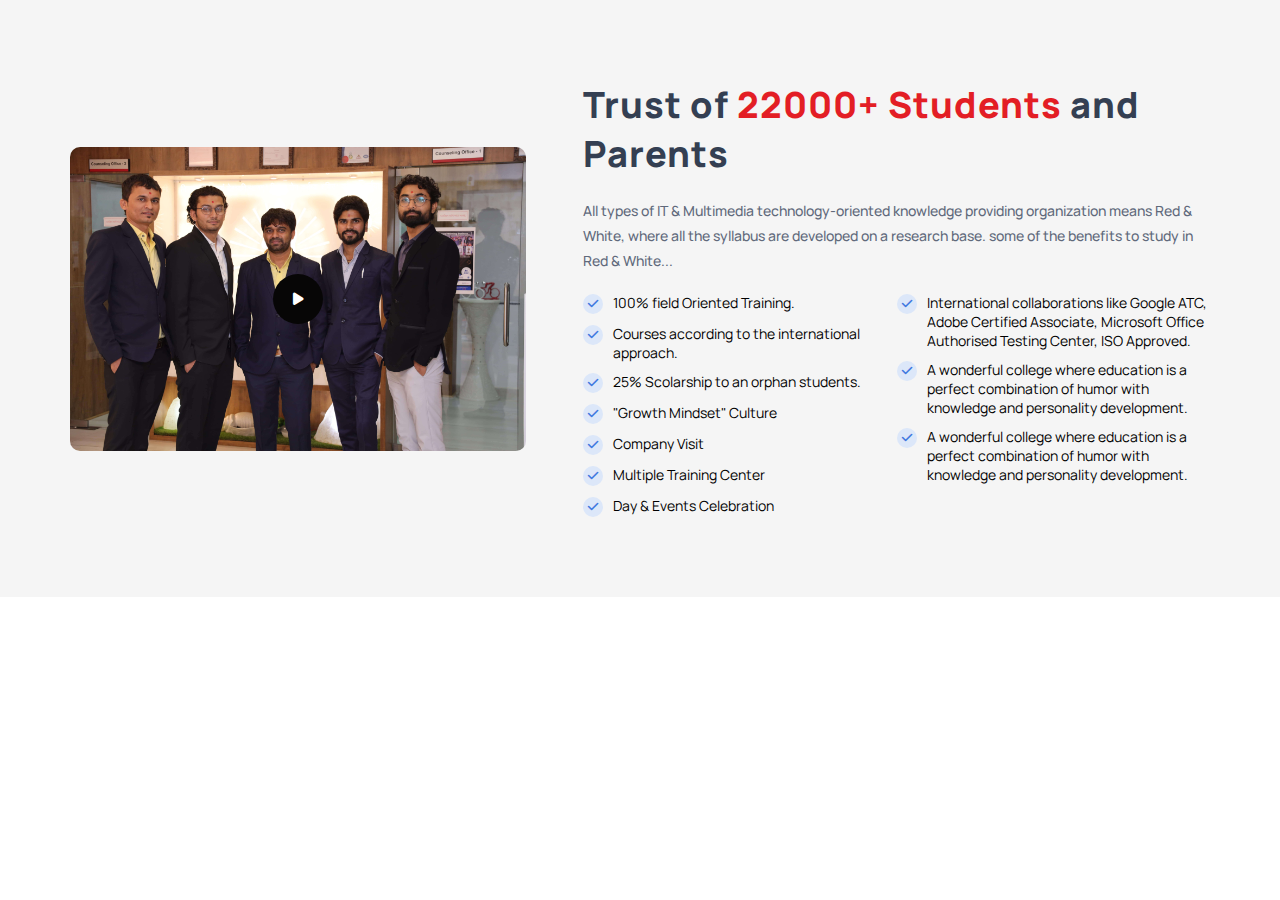
<file: index.html>
<!DOCTYPE html>
<html lang="en">
<head>
    <meta charset="UTF-8">
    <meta http-equiv="X-UA-Compatible" content="IE=edge">
    <meta name="viewport" content="width=device-width, initial-scale=1.0">
    <title>RNW Multimedia</title>

    <!-- Favicon  -->
    <link href="images/favicon.png" rel="icon" type="image/png" />

    <!-- Font-Awesome -->
    <link href="css/all.min.css" rel="stylesheet" type="text/css" />

    <!-- Font -->
    <link href="css/font.css" rel="stylesheet" type="text/css" />

    <!-- Custome Css -->
    <link rel="stylesheet" href="css/style.css" type="text/css" />
</head>
<body>
    <section class="trust">
        <div class="container">
            <div class="row justify-content-between align-item-center">
                <div class="trust-img position-relative">
                    <a href="javascript:;">
                        <img src="images/about7.jpg" alt="about" />
                    </a>
                    <div class="play-btn position-absolute">
                        <span class="btn-circle">
                            <a href="javascript:;">
                                <i class="fa-solid fa-play"></i>
                            </a>
                        </span>
                    </div>
                </div>
                <div class="trust-content">
                    <div class="title mb-20">
                        <h2>
                            Trust of <span class="red">22000+ Students</span> and Parents
                        </h2>
                    </div>
                    <p class="mb-20">
                        All types of IT & Multimedia technology-oriented knowledge providing organization means Red & White, where all the syllabus are developed on a research base. some of the benefits to study in Red & White...
                    </p>
                    <div class="d-flex">
                        <ul class="f-50">
                            <li class="d-flex">
                                <div class="icon mr-10">
                                    <span class="circle">
                                        <i class="fa-solid fa-check"></i>
                                    </span>
                                </div>
                                <div class="content">
                                    <span>100% field Oriented Training.</span>
                                </div>
                            </li>
                            <li class="d-flex">
                                <div class="icon mr-10">
                                    <span class="circle">
                                        <i class="fa-solid fa-check"></i>
                                    </span>
                                </div>
                                <div class="content">
                                    <span>Courses according to the international approach.</span>
                                </div>
                            </li>
                            <li class="d-flex">
                                <div class="icon mr-10">
                                    <span class="circle">
                                        <i class="fa-solid fa-check"></i>
                                    </span>
                                </div>
                                <div class="content">
                                    <span>25% Scolarship to an orphan students.</span>
                                </div>
                            </li>
                            <li class="d-flex">
                                <div class="icon mr-10">
                                    <span class="circle">
                                        <i class="fa-solid fa-check"></i>
                                    </span>
                                </div>
                                <div class="content">
                                    <span>"Growth Mindset" Culture</span>
                                </div>
                            </li>
                            <li class="d-flex">
                                <div class="icon mr-10">
                                    <span class="circle">
                                        <i class="fa-solid fa-check"></i>
                                    </span>
                                </div>
                                <div class="content">
                                    <span>Company Visit</span>
                                </div>
                            </li>
                            <li class="d-flex">
                                <div class="icon mr-10">
                                    <span class="circle">
                                        <i class="fa-solid fa-check"></i>
                                    </span>
                                </div>
                                <div class="content">
                                    <span>Multiple Training Center</span>
                                </div>
                            </li>
                            <li class="d-flex">
                                <div class="icon mr-10">
                                    <span class="circle">
                                        <i class="fa-solid fa-check"></i>
                                    </span>
                                </div>
                                <div class="content">
                                    <span>Day & Events Celebration</span>
                                </div>
                            </li>
                        </ul>
                        <ul class="f-50">
                            <li class="d-flex">
                                <div class="icon mr-10">
                                    <span class="circle">
                                        <i class="fa-solid fa-check"></i>
                                    </span>
                                </div>
                                <div class="content">
                                    <span>International collaborations like Google ATC, Adobe Certified Associate, Microsoft Office Authorised Testing Center, ISO Approved.</span>
                                </div>
                            </li>
                            <li class="d-flex">
                                <div class="icon mr-10">
                                    <span class="circle">
                                        <i class="fa-solid fa-check"></i>
                                    </span>
                                </div>
                                <div class="content">
                                    <span>A wonderful college where education is a perfect combination of humor with knowledge and personality development.</span>
                                </div>
                            </li>
                            <li class="d-flex">
                                <div class="icon mr-10">
                                    <span class="circle">
                                        <i class="fa-solid fa-check"></i>
                                    </span>
                                </div>
                                <div class="content">
                                    <span>A wonderful college where education is a perfect combination of humor with knowledge and personality development.</span>
                                </div>
                            </li>
                        </ul>
                    </div>
                </div>
            </div>
        </div>
    </section>
</body>
</html>
</file>
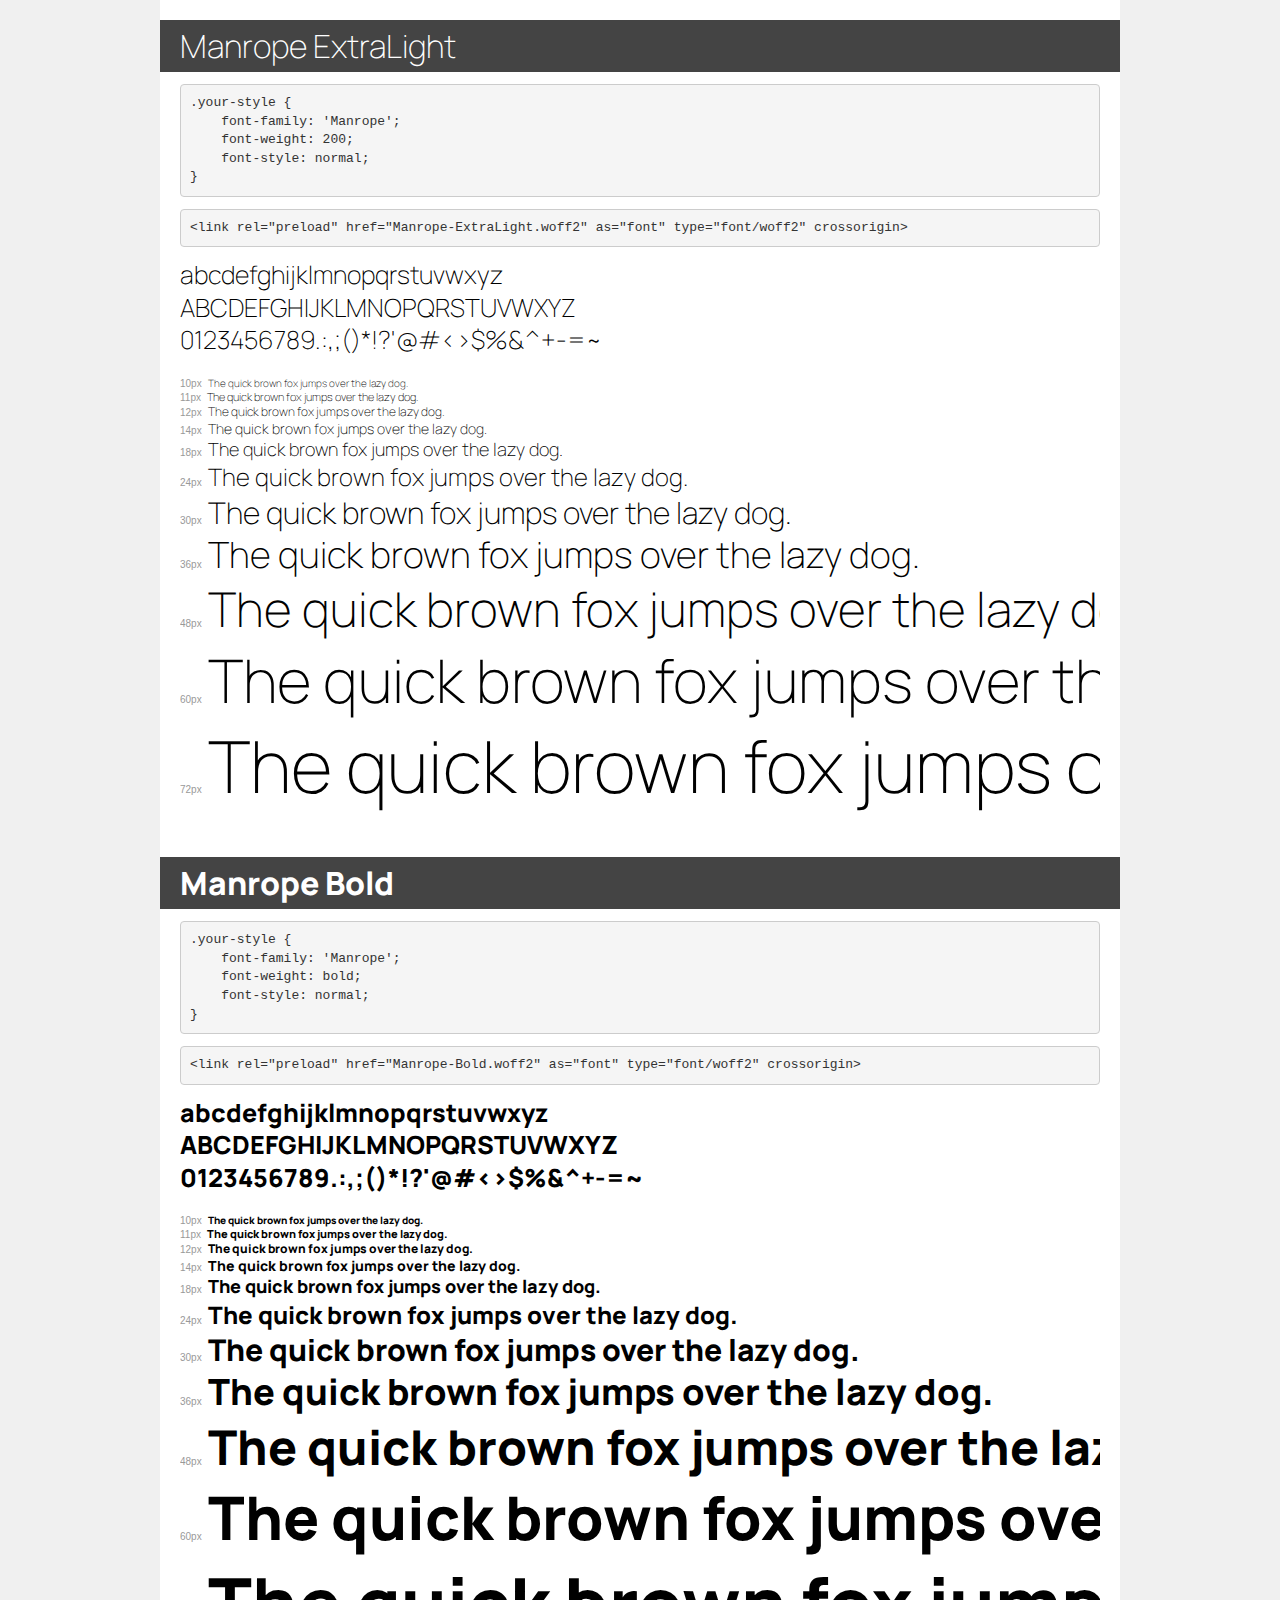
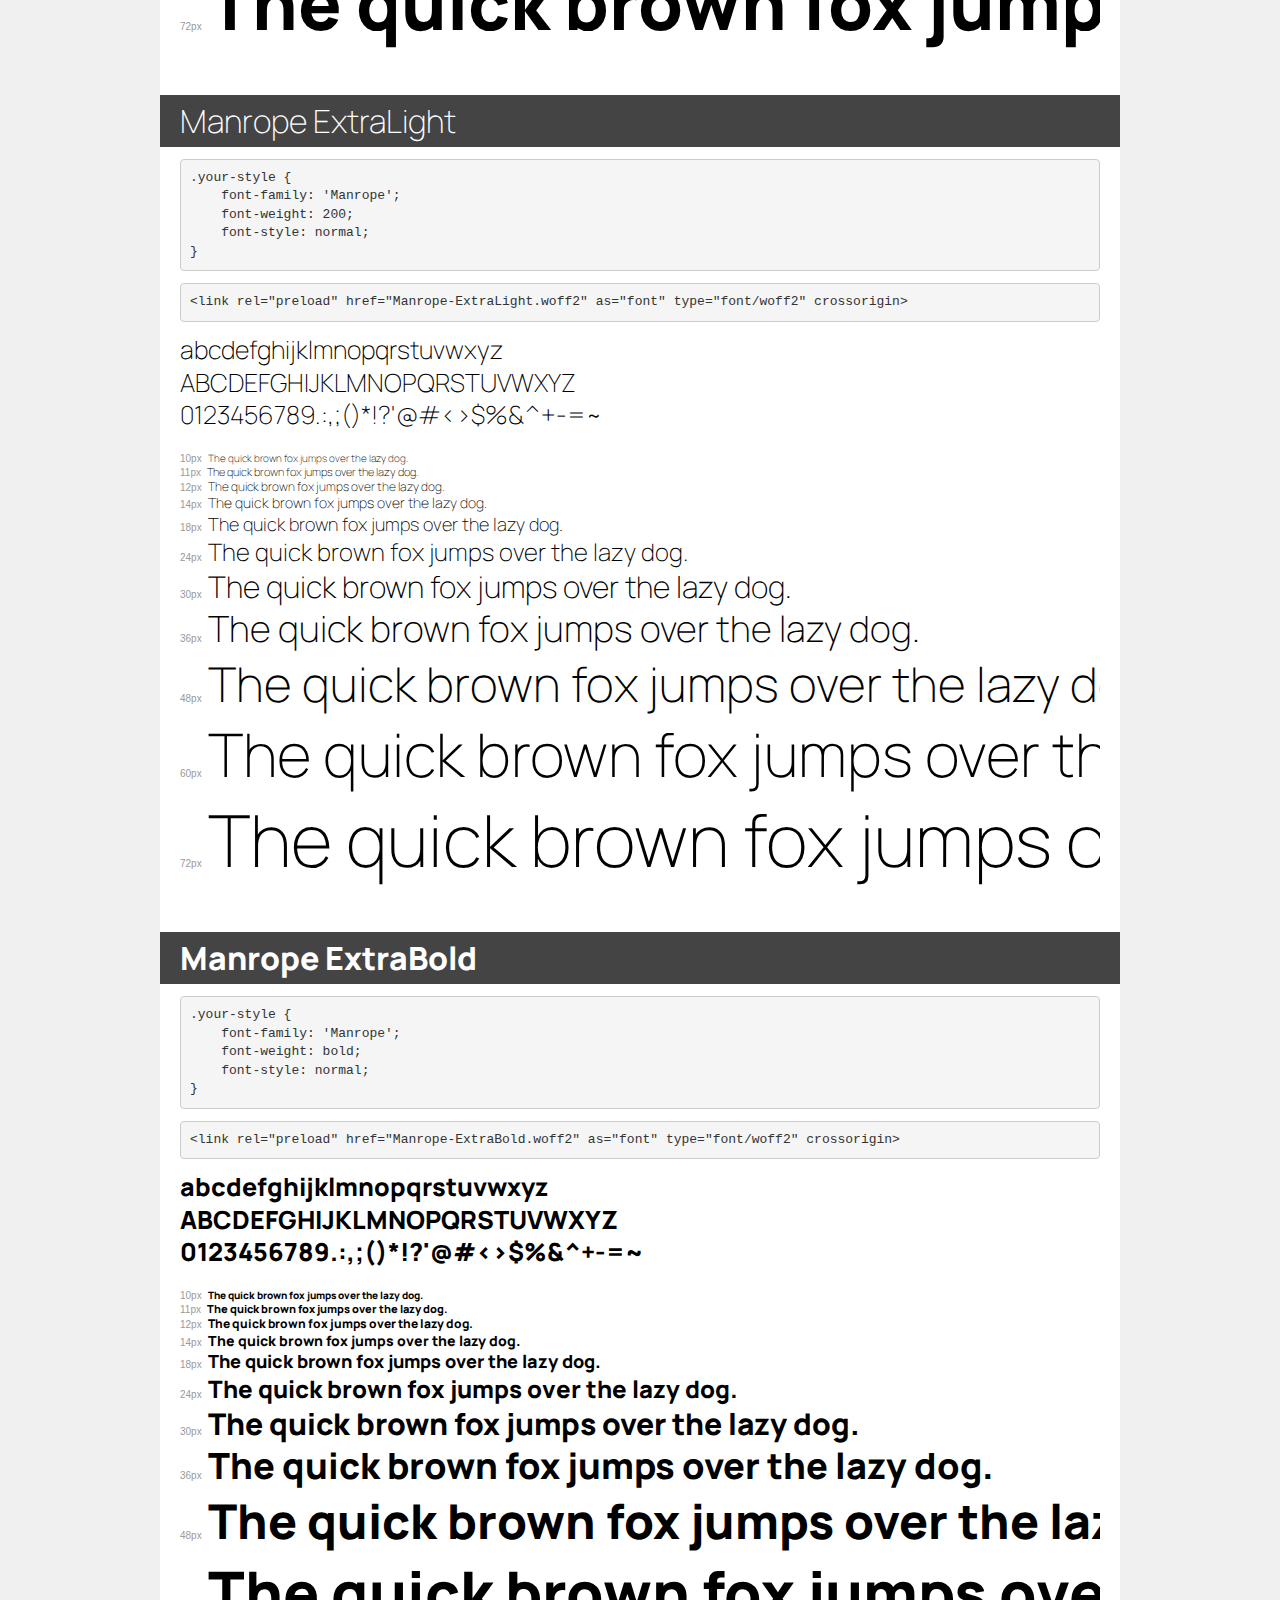
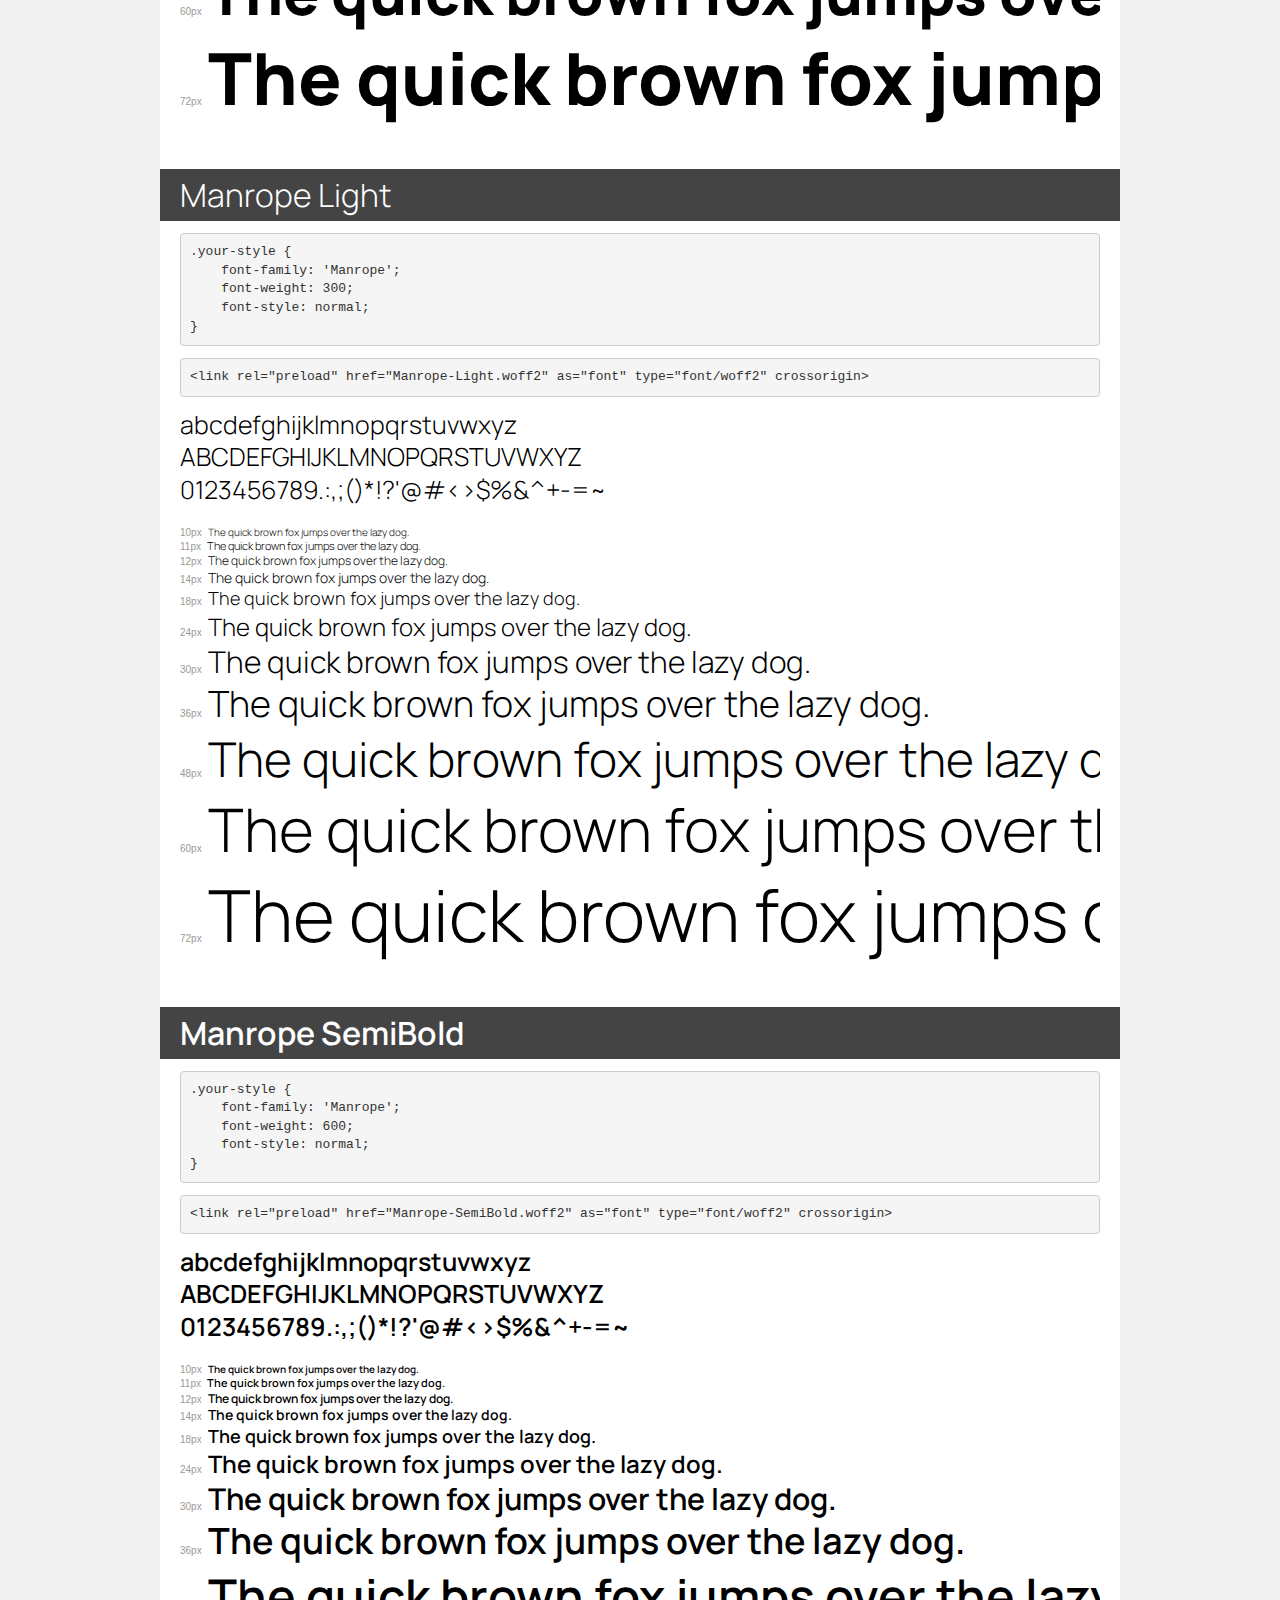
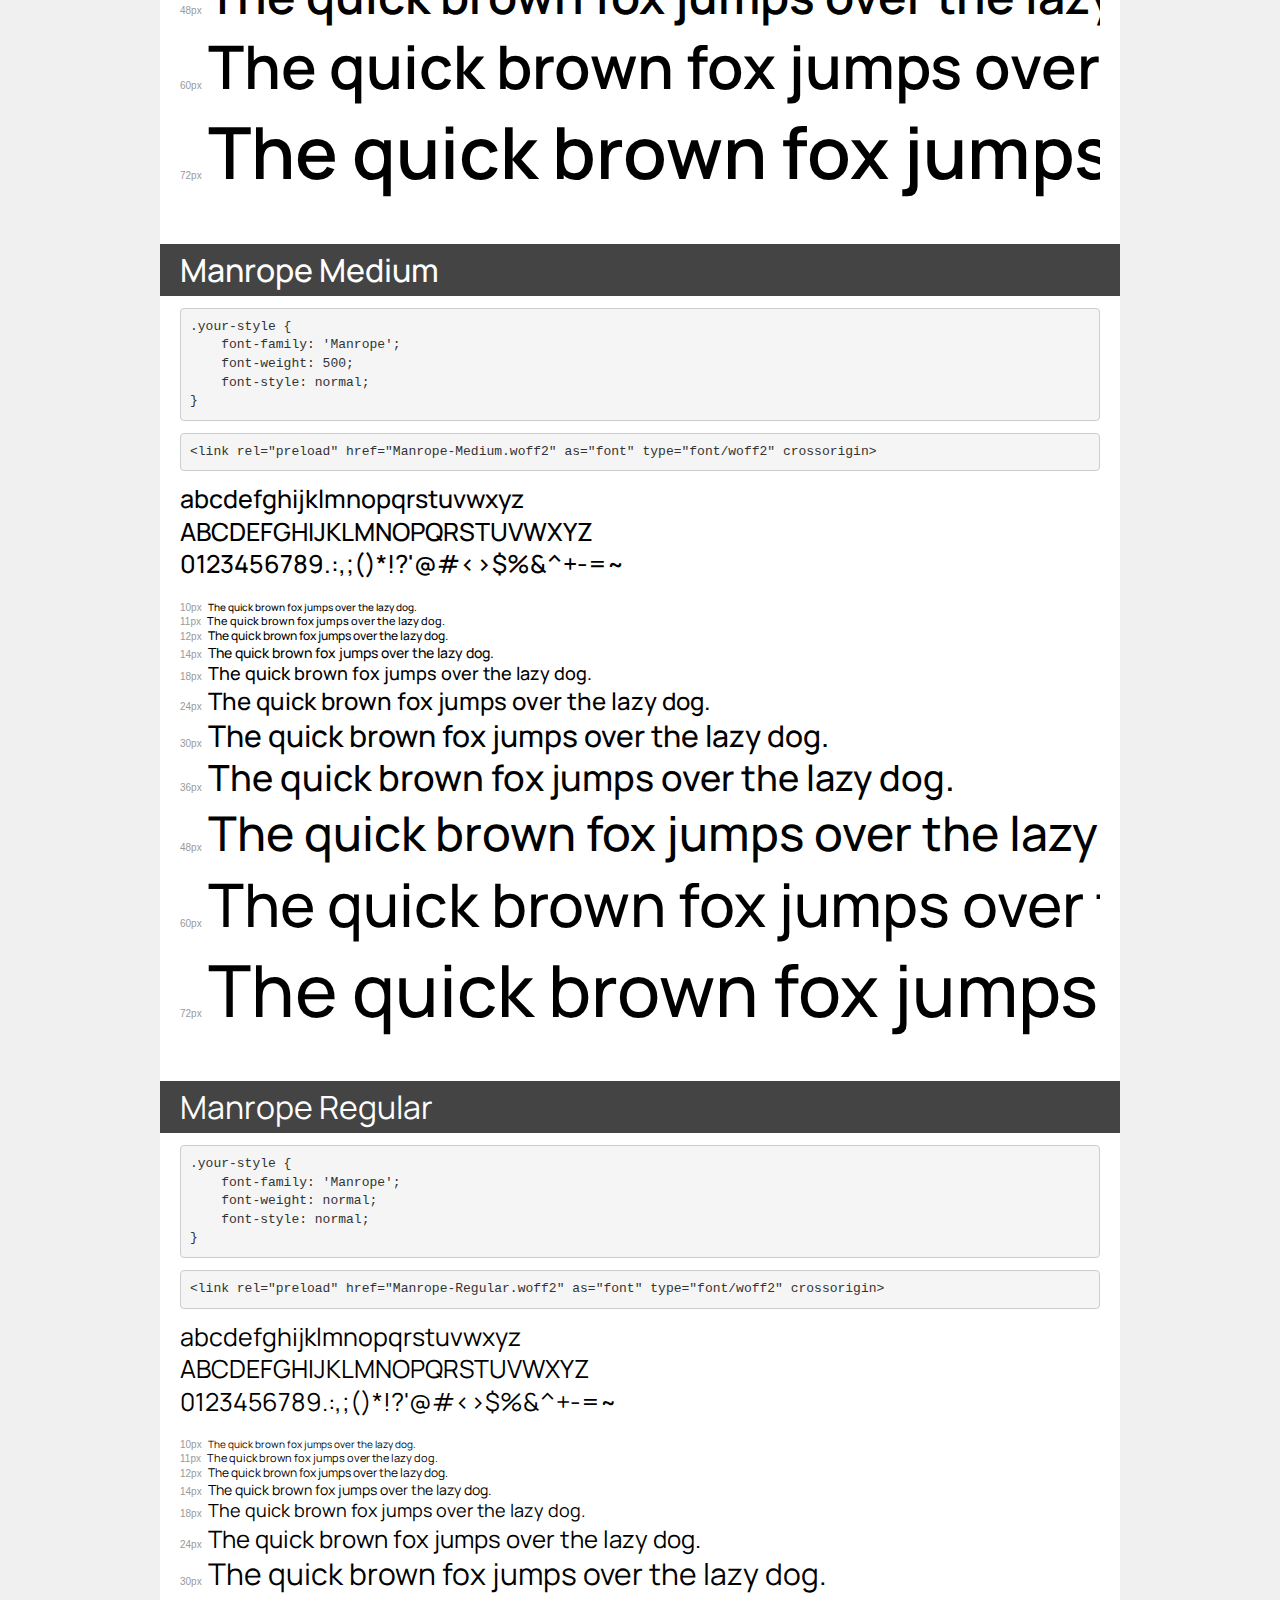
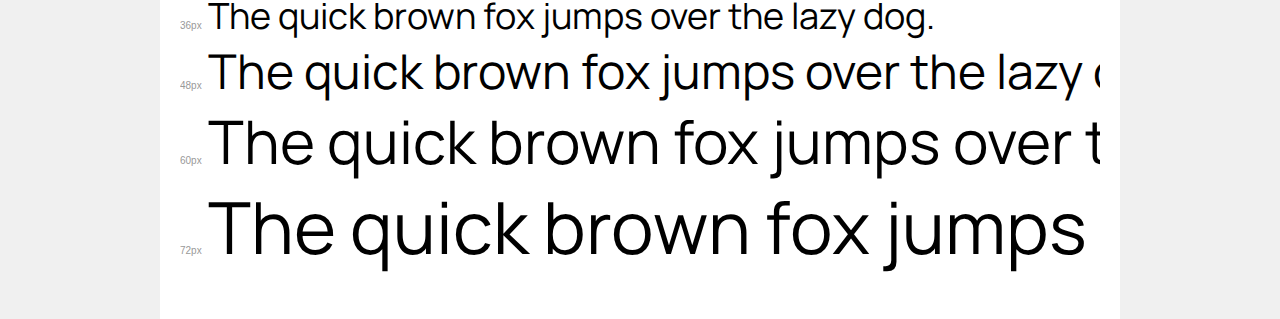
<file: extra/transfonter.org-20220928-045932/demo.html>
<!DOCTYPE html>
<html lang="en">
<head>
    <meta charset="utf-8">
    <meta http-equiv="X-UA-Compatible" content="IE=edge">
    <meta name="viewport" content="width=device-width, initial-scale=1">
    <meta name="robots" content="noindex, noarchive">
    <meta name="format-detection" content="telephone=no">
    <title>Transfonter demo</title>
    <link href="stylesheet.css" rel="stylesheet">
    <style>
        /*
        http://meyerweb.com/eric/tools/css/reset/
        v2.0 | 20110126
        License: none (public domain)
        */
        html, body, div, span, applet, object, iframe,
        h1, h2, h3, h4, h5, h6, p, blockquote, pre,
        a, abbr, acronym, address, big, cite, code,
        del, dfn, em, img, ins, kbd, q, s, samp,
        small, strike, strong, sub, sup, tt, var,
        b, u, i, center,
        dl, dt, dd, ol, ul, li,
        fieldset, form, label, legend,
        table, caption, tbody, tfoot, thead, tr, th, td,
        article, aside, canvas, details, embed,
        figure, figcaption, footer, header, hgroup,
        menu, nav, output, ruby, section, summary,
        time, mark, audio, video {
            margin: 0;
            padding: 0;
            border: 0;
            font-size: 100%;
            font: inherit;
            vertical-align: baseline;
        }
        /* HTML5 display-role reset for older browsers */
        article, aside, details, figcaption, figure,
        footer, header, hgroup, menu, nav, section {
            display: block;
        }
        body {
            line-height: 1;
        }
        ol, ul {
            list-style: none;
        }
        blockquote, q {
            quotes: none;
        }
        blockquote:before, blockquote:after,
        q:before, q:after {
            content: '';
            content: none;
        }
        table {
            border-collapse: collapse;
            border-spacing: 0;
        }
        /* demo styles */
        body {
            background: #f0f0f0;
            color: #000;
        }
        .page {
            background: #fff;
            width: 920px;
            margin: 0 auto;
            padding: 20px 20px 0 20px;
            overflow: hidden;
        }
        .font-container {
            overflow-x: auto;
            overflow-y: hidden;
            margin-bottom: 40px;
            line-height: 1.3;
            white-space: nowrap;
            padding-bottom: 5px;
        }
        h1 {
            position: relative;
            background: #444;
            font-size: 32px;
            color: #fff;
            padding: 10px 20px;
            margin: 0 -20px 12px -20px;
        }
        .letters {
            font-size: 25px;
            margin-bottom: 20px;
        }
        .s10:before {
            content: '10px';
        }
        .s11:before {
            content: '11px';
        }
        .s12:before {
            content: '12px';
        }
        .s14:before {
            content: '14px';
        }
        .s18:before {
            content: '18px';
        }
        .s24:before {
            content: '24px';
        }
        .s30:before {
            content: '30px';
        }
        .s36:before {
            content: '36px';
        }
        .s48:before {
            content: '48px';
        }
        .s60:before {
            content: '60px';
        }
        .s72:before {
            content: '72px';
        }
        .s10:before, .s11:before, .s12:before, .s14:before,
        .s18:before, .s24:before, .s30:before, .s36:before,
        .s48:before, .s60:before, .s72:before {
            font-family: Arial, sans-serif;
            font-size: 10px;
            font-weight: normal;
            font-style: normal;
            color: #999;
            padding-right: 6px;
        }
        pre {
            display: block;
            padding: 9px;
            margin: 0 0 12px;
            font-family: Monaco, Menlo, Consolas, "Courier New", monospace;
            font-size: 13px;
            line-height: 1.428571429;
            color: #333;
            font-weight: normal;
            font-style: normal;
            background-color: #f5f5f5;
            border: 1px solid #ccc;
            overflow-x: auto;
            border-radius: 4px;
        }
        /* responsive */
        @media (max-width: 959px) {
            .page {
                width: auto;
                margin: 0;
            }
        }
    </style>
</head>
<body>
<div class="page">
    <div class="demo">
        <h1 style="font-family: 'Manrope'; font-weight: 200; font-style: normal;">Manrope ExtraLight</h1>
        <pre title="Usage">.your-style {
    font-family: 'Manrope';
    font-weight: 200;
    font-style: normal;
}</pre>
        <pre title="Preload (optional)">
&lt;link rel=&quot;preload&quot; href=&quot;Manrope-ExtraLight.woff2&quot; as=&quot;font&quot; type=&quot;font/woff2&quot; crossorigin&gt;</pre>
        <div class="font-container" style="font-family: 'Manrope'; font-weight: 200; font-style: normal;">
            <p class="letters">
                abcdefghijklmnopqrstuvwxyz<br>
ABCDEFGHIJKLMNOPQRSTUVWXYZ<br>
                0123456789.:,;()*!?'@#&lt;&gt;$%&^+-=~
            </p>
            <p class="s10" style="font-size: 10px;">The quick brown fox jumps over the lazy dog.</p>
            <p class="s11" style="font-size: 11px;">The quick brown fox jumps over the lazy dog.</p>
            <p class="s12" style="font-size: 12px;">The quick brown fox jumps over the lazy dog.</p>
            <p class="s14" style="font-size: 14px;">The quick brown fox jumps over the lazy dog.</p>
            <p class="s18" style="font-size: 18px;">The quick brown fox jumps over the lazy dog.</p>
            <p class="s24" style="font-size: 24px;">The quick brown fox jumps over the lazy dog.</p>
            <p class="s30" style="font-size: 30px;">The quick brown fox jumps over the lazy dog.</p>
            <p class="s36" style="font-size: 36px;">The quick brown fox jumps over the lazy dog.</p>
            <p class="s48" style="font-size: 48px;">The quick brown fox jumps over the lazy dog.</p>
            <p class="s60" style="font-size: 60px;">The quick brown fox jumps over the lazy dog.</p>
            <p class="s72" style="font-size: 72px;">The quick brown fox jumps over the lazy dog.</p>
        </div>
    </div>

    <div class="demo">
        <h1 style="font-family: 'Manrope'; font-weight: bold; font-style: normal;">Manrope Bold</h1>
        <pre title="Usage">.your-style {
    font-family: 'Manrope';
    font-weight: bold;
    font-style: normal;
}</pre>
        <pre title="Preload (optional)">
&lt;link rel=&quot;preload&quot; href=&quot;Manrope-Bold.woff2&quot; as=&quot;font&quot; type=&quot;font/woff2&quot; crossorigin&gt;</pre>
        <div class="font-container" style="font-family: 'Manrope'; font-weight: bold; font-style: normal;">
            <p class="letters">
                abcdefghijklmnopqrstuvwxyz<br>
ABCDEFGHIJKLMNOPQRSTUVWXYZ<br>
                0123456789.:,;()*!?'@#&lt;&gt;$%&^+-=~
            </p>
            <p class="s10" style="font-size: 10px;">The quick brown fox jumps over the lazy dog.</p>
            <p class="s11" style="font-size: 11px;">The quick brown fox jumps over the lazy dog.</p>
            <p class="s12" style="font-size: 12px;">The quick brown fox jumps over the lazy dog.</p>
            <p class="s14" style="font-size: 14px;">The quick brown fox jumps over the lazy dog.</p>
            <p class="s18" style="font-size: 18px;">The quick brown fox jumps over the lazy dog.</p>
            <p class="s24" style="font-size: 24px;">The quick brown fox jumps over the lazy dog.</p>
            <p class="s30" style="font-size: 30px;">The quick brown fox jumps over the lazy dog.</p>
            <p class="s36" style="font-size: 36px;">The quick brown fox jumps over the lazy dog.</p>
            <p class="s48" style="font-size: 48px;">The quick brown fox jumps over the lazy dog.</p>
            <p class="s60" style="font-size: 60px;">The quick brown fox jumps over the lazy dog.</p>
            <p class="s72" style="font-size: 72px;">The quick brown fox jumps over the lazy dog.</p>
        </div>
    </div>

    <div class="demo">
        <h1 style="font-family: 'Manrope'; font-weight: 200; font-style: normal;">Manrope ExtraLight</h1>
        <pre title="Usage">.your-style {
    font-family: 'Manrope';
    font-weight: 200;
    font-style: normal;
}</pre>
        <pre title="Preload (optional)">
&lt;link rel=&quot;preload&quot; href=&quot;Manrope-ExtraLight.woff2&quot; as=&quot;font&quot; type=&quot;font/woff2&quot; crossorigin&gt;</pre>
        <div class="font-container" style="font-family: 'Manrope'; font-weight: 200; font-style: normal;">
            <p class="letters">
                abcdefghijklmnopqrstuvwxyz<br>
ABCDEFGHIJKLMNOPQRSTUVWXYZ<br>
                0123456789.:,;()*!?'@#&lt;&gt;$%&^+-=~
            </p>
            <p class="s10" style="font-size: 10px;">The quick brown fox jumps over the lazy dog.</p>
            <p class="s11" style="font-size: 11px;">The quick brown fox jumps over the lazy dog.</p>
            <p class="s12" style="font-size: 12px;">The quick brown fox jumps over the lazy dog.</p>
            <p class="s14" style="font-size: 14px;">The quick brown fox jumps over the lazy dog.</p>
            <p class="s18" style="font-size: 18px;">The quick brown fox jumps over the lazy dog.</p>
            <p class="s24" style="font-size: 24px;">The quick brown fox jumps over the lazy dog.</p>
            <p class="s30" style="font-size: 30px;">The quick brown fox jumps over the lazy dog.</p>
            <p class="s36" style="font-size: 36px;">The quick brown fox jumps over the lazy dog.</p>
            <p class="s48" style="font-size: 48px;">The quick brown fox jumps over the lazy dog.</p>
            <p class="s60" style="font-size: 60px;">The quick brown fox jumps over the lazy dog.</p>
            <p class="s72" style="font-size: 72px;">The quick brown fox jumps over the lazy dog.</p>
        </div>
    </div>

    <div class="demo">
        <h1 style="font-family: 'Manrope'; font-weight: bold; font-style: normal;">Manrope ExtraBold</h1>
        <pre title="Usage">.your-style {
    font-family: 'Manrope';
    font-weight: bold;
    font-style: normal;
}</pre>
        <pre title="Preload (optional)">
&lt;link rel=&quot;preload&quot; href=&quot;Manrope-ExtraBold.woff2&quot; as=&quot;font&quot; type=&quot;font/woff2&quot; crossorigin&gt;</pre>
        <div class="font-container" style="font-family: 'Manrope'; font-weight: bold; font-style: normal;">
            <p class="letters">
                abcdefghijklmnopqrstuvwxyz<br>
ABCDEFGHIJKLMNOPQRSTUVWXYZ<br>
                0123456789.:,;()*!?'@#&lt;&gt;$%&^+-=~
            </p>
            <p class="s10" style="font-size: 10px;">The quick brown fox jumps over the lazy dog.</p>
            <p class="s11" style="font-size: 11px;">The quick brown fox jumps over the lazy dog.</p>
            <p class="s12" style="font-size: 12px;">The quick brown fox jumps over the lazy dog.</p>
            <p class="s14" style="font-size: 14px;">The quick brown fox jumps over the lazy dog.</p>
            <p class="s18" style="font-size: 18px;">The quick brown fox jumps over the lazy dog.</p>
            <p class="s24" style="font-size: 24px;">The quick brown fox jumps over the lazy dog.</p>
            <p class="s30" style="font-size: 30px;">The quick brown fox jumps over the lazy dog.</p>
            <p class="s36" style="font-size: 36px;">The quick brown fox jumps over the lazy dog.</p>
            <p class="s48" style="font-size: 48px;">The quick brown fox jumps over the lazy dog.</p>
            <p class="s60" style="font-size: 60px;">The quick brown fox jumps over the lazy dog.</p>
            <p class="s72" style="font-size: 72px;">The quick brown fox jumps over the lazy dog.</p>
        </div>
    </div>

    <div class="demo">
        <h1 style="font-family: 'Manrope'; font-weight: 300; font-style: normal;">Manrope Light</h1>
        <pre title="Usage">.your-style {
    font-family: 'Manrope';
    font-weight: 300;
    font-style: normal;
}</pre>
        <pre title="Preload (optional)">
&lt;link rel=&quot;preload&quot; href=&quot;Manrope-Light.woff2&quot; as=&quot;font&quot; type=&quot;font/woff2&quot; crossorigin&gt;</pre>
        <div class="font-container" style="font-family: 'Manrope'; font-weight: 300; font-style: normal;">
            <p class="letters">
                abcdefghijklmnopqrstuvwxyz<br>
ABCDEFGHIJKLMNOPQRSTUVWXYZ<br>
                0123456789.:,;()*!?'@#&lt;&gt;$%&^+-=~
            </p>
            <p class="s10" style="font-size: 10px;">The quick brown fox jumps over the lazy dog.</p>
            <p class="s11" style="font-size: 11px;">The quick brown fox jumps over the lazy dog.</p>
            <p class="s12" style="font-size: 12px;">The quick brown fox jumps over the lazy dog.</p>
            <p class="s14" style="font-size: 14px;">The quick brown fox jumps over the lazy dog.</p>
            <p class="s18" style="font-size: 18px;">The quick brown fox jumps over the lazy dog.</p>
            <p class="s24" style="font-size: 24px;">The quick brown fox jumps over the lazy dog.</p>
            <p class="s30" style="font-size: 30px;">The quick brown fox jumps over the lazy dog.</p>
            <p class="s36" style="font-size: 36px;">The quick brown fox jumps over the lazy dog.</p>
            <p class="s48" style="font-size: 48px;">The quick brown fox jumps over the lazy dog.</p>
            <p class="s60" style="font-size: 60px;">The quick brown fox jumps over the lazy dog.</p>
            <p class="s72" style="font-size: 72px;">The quick brown fox jumps over the lazy dog.</p>
        </div>
    </div>

    <div class="demo">
        <h1 style="font-family: 'Manrope'; font-weight: 600; font-style: normal;">Manrope SemiBold</h1>
        <pre title="Usage">.your-style {
    font-family: 'Manrope';
    font-weight: 600;
    font-style: normal;
}</pre>
        <pre title="Preload (optional)">
&lt;link rel=&quot;preload&quot; href=&quot;Manrope-SemiBold.woff2&quot; as=&quot;font&quot; type=&quot;font/woff2&quot; crossorigin&gt;</pre>
        <div class="font-container" style="font-family: 'Manrope'; font-weight: 600; font-style: normal;">
            <p class="letters">
                abcdefghijklmnopqrstuvwxyz<br>
ABCDEFGHIJKLMNOPQRSTUVWXYZ<br>
                0123456789.:,;()*!?'@#&lt;&gt;$%&^+-=~
            </p>
            <p class="s10" style="font-size: 10px;">The quick brown fox jumps over the lazy dog.</p>
            <p class="s11" style="font-size: 11px;">The quick brown fox jumps over the lazy dog.</p>
            <p class="s12" style="font-size: 12px;">The quick brown fox jumps over the lazy dog.</p>
            <p class="s14" style="font-size: 14px;">The quick brown fox jumps over the lazy dog.</p>
            <p class="s18" style="font-size: 18px;">The quick brown fox jumps over the lazy dog.</p>
            <p class="s24" style="font-size: 24px;">The quick brown fox jumps over the lazy dog.</p>
            <p class="s30" style="font-size: 30px;">The quick brown fox jumps over the lazy dog.</p>
            <p class="s36" style="font-size: 36px;">The quick brown fox jumps over the lazy dog.</p>
            <p class="s48" style="font-size: 48px;">The quick brown fox jumps over the lazy dog.</p>
            <p class="s60" style="font-size: 60px;">The quick brown fox jumps over the lazy dog.</p>
            <p class="s72" style="font-size: 72px;">The quick brown fox jumps over the lazy dog.</p>
        </div>
    </div>

    <div class="demo">
        <h1 style="font-family: 'Manrope'; font-weight: 500; font-style: normal;">Manrope Medium</h1>
        <pre title="Usage">.your-style {
    font-family: 'Manrope';
    font-weight: 500;
    font-style: normal;
}</pre>
        <pre title="Preload (optional)">
&lt;link rel=&quot;preload&quot; href=&quot;Manrope-Medium.woff2&quot; as=&quot;font&quot; type=&quot;font/woff2&quot; crossorigin&gt;</pre>
        <div class="font-container" style="font-family: 'Manrope'; font-weight: 500; font-style: normal;">
            <p class="letters">
                abcdefghijklmnopqrstuvwxyz<br>
ABCDEFGHIJKLMNOPQRSTUVWXYZ<br>
                0123456789.:,;()*!?'@#&lt;&gt;$%&^+-=~
            </p>
            <p class="s10" style="font-size: 10px;">The quick brown fox jumps over the lazy dog.</p>
            <p class="s11" style="font-size: 11px;">The quick brown fox jumps over the lazy dog.</p>
            <p class="s12" style="font-size: 12px;">The quick brown fox jumps over the lazy dog.</p>
            <p class="s14" style="font-size: 14px;">The quick brown fox jumps over the lazy dog.</p>
            <p class="s18" style="font-size: 18px;">The quick brown fox jumps over the lazy dog.</p>
            <p class="s24" style="font-size: 24px;">The quick brown fox jumps over the lazy dog.</p>
            <p class="s30" style="font-size: 30px;">The quick brown fox jumps over the lazy dog.</p>
            <p class="s36" style="font-size: 36px;">The quick brown fox jumps over the lazy dog.</p>
            <p class="s48" style="font-size: 48px;">The quick brown fox jumps over the lazy dog.</p>
            <p class="s60" style="font-size: 60px;">The quick brown fox jumps over the lazy dog.</p>
            <p class="s72" style="font-size: 72px;">The quick brown fox jumps over the lazy dog.</p>
        </div>
    </div>

    <div class="demo">
        <h1 style="font-family: 'Manrope'; font-weight: normal; font-style: normal;">Manrope Regular</h1>
        <pre title="Usage">.your-style {
    font-family: 'Manrope';
    font-weight: normal;
    font-style: normal;
}</pre>
        <pre title="Preload (optional)">
&lt;link rel=&quot;preload&quot; href=&quot;Manrope-Regular.woff2&quot; as=&quot;font&quot; type=&quot;font/woff2&quot; crossorigin&gt;</pre>
        <div class="font-container" style="font-family: 'Manrope'; font-weight: normal; font-style: normal;">
            <p class="letters">
                abcdefghijklmnopqrstuvwxyz<br>
ABCDEFGHIJKLMNOPQRSTUVWXYZ<br>
                0123456789.:,;()*!?'@#&lt;&gt;$%&^+-=~
            </p>
            <p class="s10" style="font-size: 10px;">The quick brown fox jumps over the lazy dog.</p>
            <p class="s11" style="font-size: 11px;">The quick brown fox jumps over the lazy dog.</p>
            <p class="s12" style="font-size: 12px;">The quick brown fox jumps over the lazy dog.</p>
            <p class="s14" style="font-size: 14px;">The quick brown fox jumps over the lazy dog.</p>
            <p class="s18" style="font-size: 18px;">The quick brown fox jumps over the lazy dog.</p>
            <p class="s24" style="font-size: 24px;">The quick brown fox jumps over the lazy dog.</p>
            <p class="s30" style="font-size: 30px;">The quick brown fox jumps over the lazy dog.</p>
            <p class="s36" style="font-size: 36px;">The quick brown fox jumps over the lazy dog.</p>
            <p class="s48" style="font-size: 48px;">The quick brown fox jumps over the lazy dog.</p>
            <p class="s60" style="font-size: 60px;">The quick brown fox jumps over the lazy dog.</p>
            <p class="s72" style="font-size: 72px;">The quick brown fox jumps over the lazy dog.</p>
        </div>
    </div>

</div>
</body>
</html>
</file>
<file: css/font.css>
@font-face {
    font-family: 'Manrope';
    src: url('../fonts/Manrope-ExtraLight.woff2') format('woff2'),
        url('../fonts/Manrope-ExtraLight.woff') format('woff');
    font-weight: 200;
    font-style: normal;
    font-display: swap;
}

@font-face {
    font-family: 'Manrope';
    src: url('../fonts/Manrope-Bold.woff2') format('woff2'),
        url('../fonts/Manrope-Bold.woff') format('woff');
    font-weight: bold;
    font-style: normal;
    font-display: swap;
}

@font-face {
    font-family: 'Manrope';
    src: url('../fonts/Manrope-ExtraLight.woff2') format('woff2'),
        url('../fonts/Manrope-ExtraLight.woff') format('woff');
    font-weight: 200;
    font-style: normal;
    font-display: swap;
}

@font-face {
    font-family: 'Manrope';
    src: url('../fonts/Manrope-ExtraBold.woff2') format('woff2'),
        url('../fonts/Manrope-ExtraBold.woff') format('woff');
    font-weight: bold;
    font-style: normal;
    font-display: swap;
}

@font-face {
    font-family: 'Manrope';
    src: url('../fonts/Manrope-Light.woff2') format('woff2'),
        url('../fonts/Manrope-Light.woff') format('woff');
    font-weight: 300;
    font-style: normal;
    font-display: swap;
}

@font-face {
    font-family: 'Manrope';
    src: url('../fonts/Manrope-SemiBold.woff2') format('woff2'),
        url('../fonts/Manrope-SemiBold.woff') format('woff');
    font-weight: 600;
    font-style: normal;
    font-display: swap;
}

@font-face {
    font-family: 'Manrope';
    src: url('../fonts/Manrope-Medium.woff2') format('woff2'),
        url('../fonts/Manrope-Medium.woff') format('woff');
    font-weight: 500;
    font-style: normal;
    font-display: swap;
}

@font-face {
    font-family: 'Manrope';
    src: url('../fonts/Manrope-Regular.woff2') format('woff2'),
        url('../fonts/Manrope-Regular.woff') format('woff');
    font-weight: normal;
    font-style: normal;
    font-display: swap;
}
</file>
<file: css/style.css>
*{
    margin: 0;
    box-sizing: border-box;
}
ul, ol{
    padding: 0;
    list-style: none;
}
body{
    font-family: 'Manrope';
    font-size: 14px;
}
.container{
    width: 1140px;
    padding-left: 16px;
    padding-right: 16px;
    margin: 0 auto;
}
.row{
    display: flex;
    flex-wrap: wrap;
    margin-left: -16px;
    margin-right: -16px;
}
.justify-content-between{
    justify-content: space-between;
}
.align-item-center{
    align-items: center;
}
.mb-20{
    margin-bottom: 20px;
}
.mr-10{
    margin-right: 10px;
}
.d-flex{
    display: flex;
    flex-wrap: wrap;
}
.f-50{
    flex-basis: 50%;
}
.position-relative{
    position: relative;
}
.position-absolute{
    position: absolute;
}
.trust{
    width: 100%;
    padding-top: 80px;
    padding-bottom: 80px;
    background-color: #f5f5f5;
}
.trust-img{
    flex-basis: 40%;
}
.trust-img a{
    display: block;
    width: 100%;
}
.trust-img a img{
    width: 100%;
    display: block;
    border-radius: 10px;
}
.trust-img .play-btn{
    top: 50%;
    left: 50%;
    transform: translate(-50%, -50%);
}
.play-btn .btn-circle{
    display: inline-block;
    width: 50px;
    height: 50px;
    background-color: #070606;
    text-align: center;
    line-height: 50px;
    border-radius: 50%;
}
.btn-circle a{
    color : #ffff;
}
.trust-content{
    flex-basis: 55%;
}
.title{
    letter-spacing: 1px;
}
.red{
    color: #e31e25;
}
.title h2{
    color: #343f52;
    font-size: 36px;
}
.trust-content p{
    color: #60697b;
    font-weight: 500;
    line-height: 25px;
}
.trust-content .icon{
    flex-basis: 5%;
}
.trust-content .content{
    flex-basis: 90%;
}
.circle{
    display: inline-block;
    width: 20px;
    height: 20px;
    background-color: #dce7f9;
    border-radius: 50%;
    font-size: 12px;
    text-align: center;
    line-height: 20px;
}
.circle i{
    color: #3f78e0;
}
.trust-content ul li{
    margin-bottom: 10px;
}
.trust-content ul li:last-child{
    margin-bottom: 0;
}
</file>
<file: extra/transfonter.org-20220928-045932/stylesheet.css>
@font-face {
    font-family: 'Manrope';
    src: url('Manrope-ExtraLight.woff2') format('woff2'),
        url('Manrope-ExtraLight.woff') format('woff');
    font-weight: 200;
    font-style: normal;
    font-display: swap;
}

@font-face {
    font-family: 'Manrope';
    src: url('Manrope-Bold.woff2') format('woff2'),
        url('Manrope-Bold.woff') format('woff');
    font-weight: bold;
    font-style: normal;
    font-display: swap;
}

@font-face {
    font-family: 'Manrope';
    src: url('Manrope-ExtraLight.woff2') format('woff2'),
        url('Manrope-ExtraLight.woff') format('woff');
    font-weight: 200;
    font-style: normal;
    font-display: swap;
}

@font-face {
    font-family: 'Manrope';
    src: url('Manrope-ExtraBold.woff2') format('woff2'),
        url('Manrope-ExtraBold.woff') format('woff');
    font-weight: bold;
    font-style: normal;
    font-display: swap;
}

@font-face {
    font-family: 'Manrope';
    src: url('Manrope-Light.woff2') format('woff2'),
        url('Manrope-Light.woff') format('woff');
    font-weight: 300;
    font-style: normal;
    font-display: swap;
}

@font-face {
    font-family: 'Manrope';
    src: url('Manrope-SemiBold.woff2') format('woff2'),
        url('Manrope-SemiBold.woff') format('woff');
    font-weight: 600;
    font-style: normal;
    font-display: swap;
}

@font-face {
    font-family: 'Manrope';
    src: url('Manrope-Medium.woff2') format('woff2'),
        url('Manrope-Medium.woff') format('woff');
    font-weight: 500;
    font-style: normal;
    font-display: swap;
}

@font-face {
    font-family: 'Manrope';
    src: url('Manrope-Regular.woff2') format('woff2'),
        url('Manrope-Regular.woff') format('woff');
    font-weight: normal;
    font-style: normal;
    font-display: swap;
}
</file>
